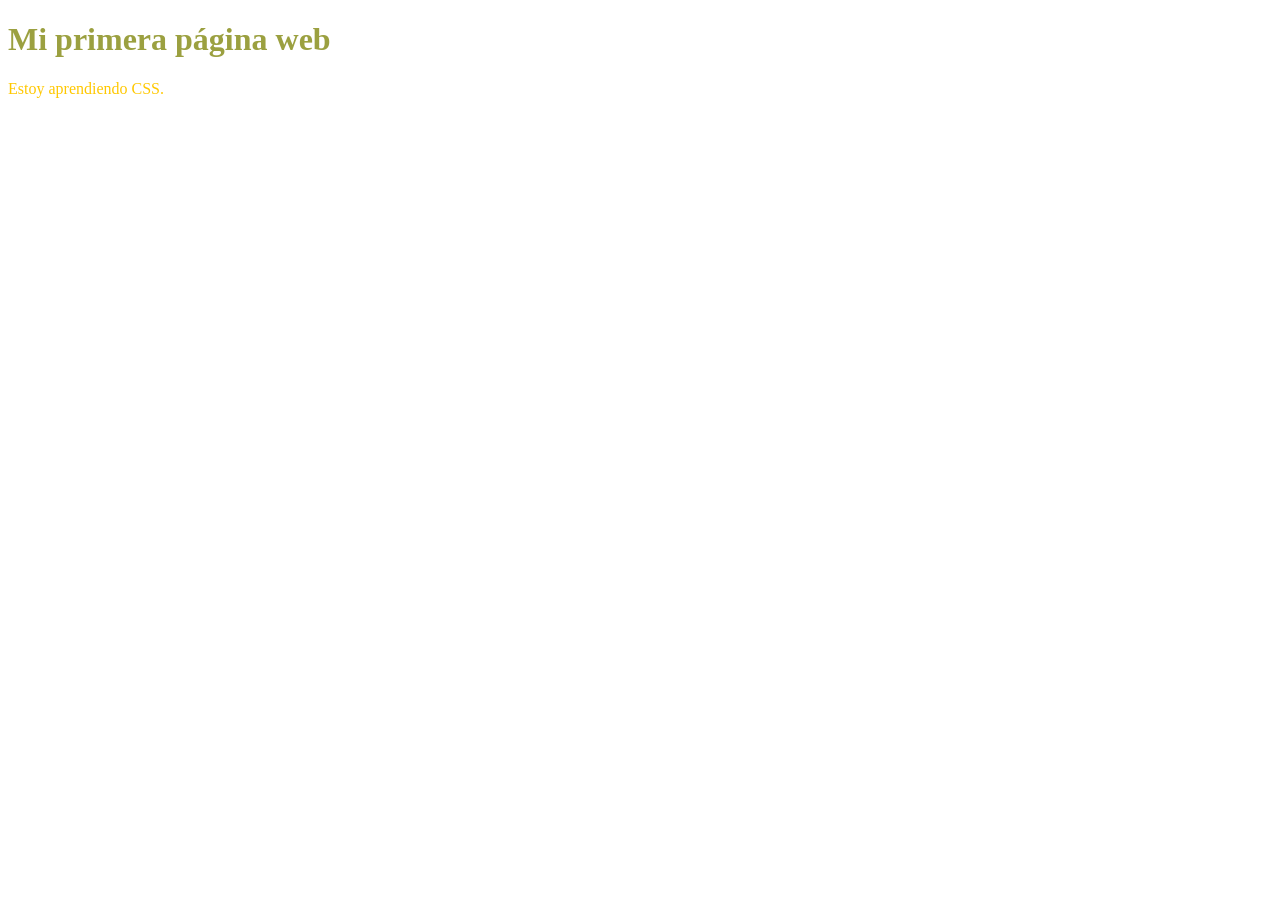
<file: modulo 1/index.html>
<!DOCTYPE html>
<html>
<head>
<title>Mi primera pagina web con css</title>
<link rel="stylesheet" href="style.css">
</head>
<body>
<h1>Mi primera página web</h1>
<p>Estoy aprendiendo CSS.</p>
</body>
</html>
</file>
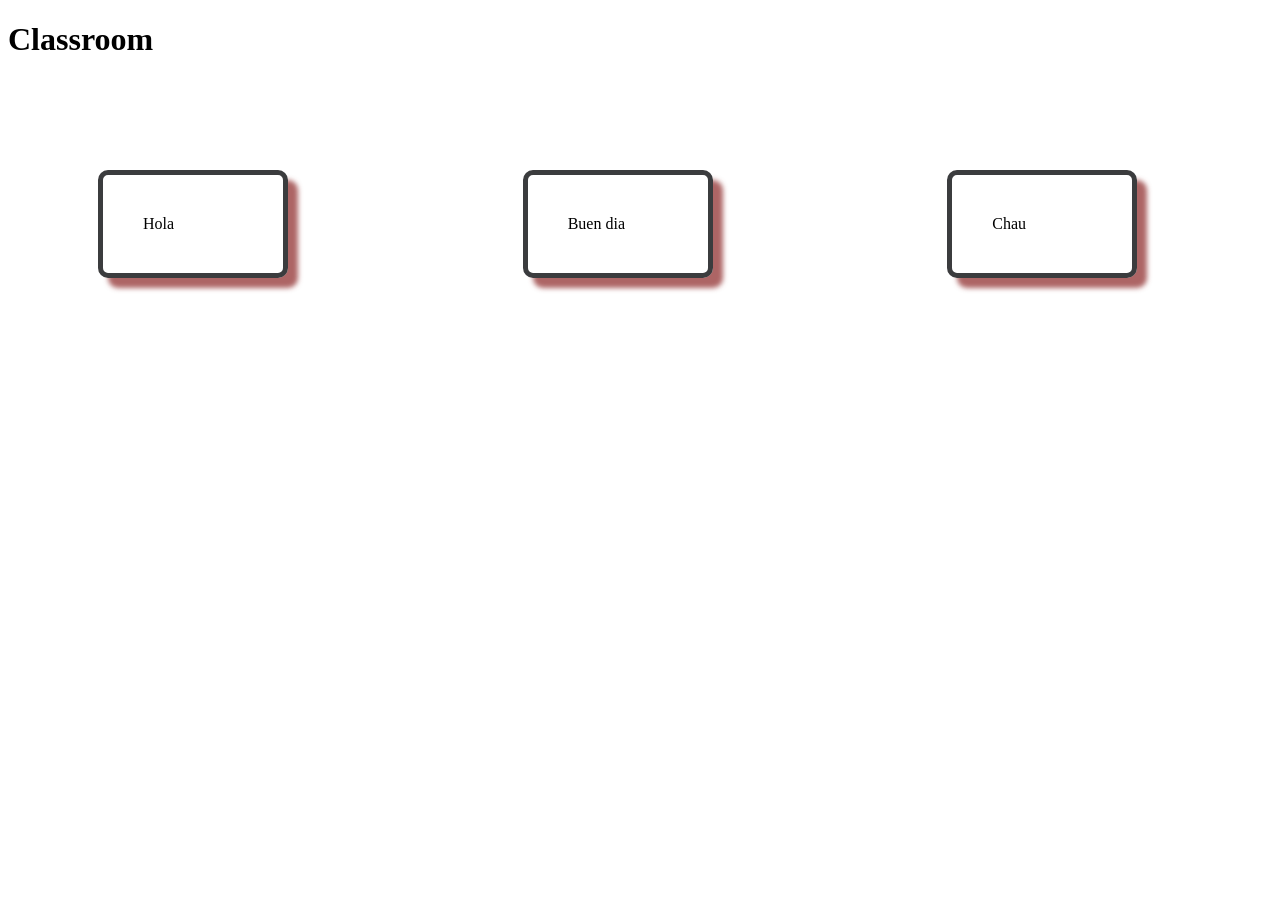
<file: modulo 10/index.html>
<!DOCTYPE html>
<html>
<head>
<title>no se</title>
<link rel="stylesheet" href="style.css">
</head>
<body>
<h1>Classroom
</h1>
<div class="importante">
<div class="card">Hola</div>
<div class="card">Buen dia</div>
<div class="card">Chau</div>
</div>
</body>
</html>
</file>
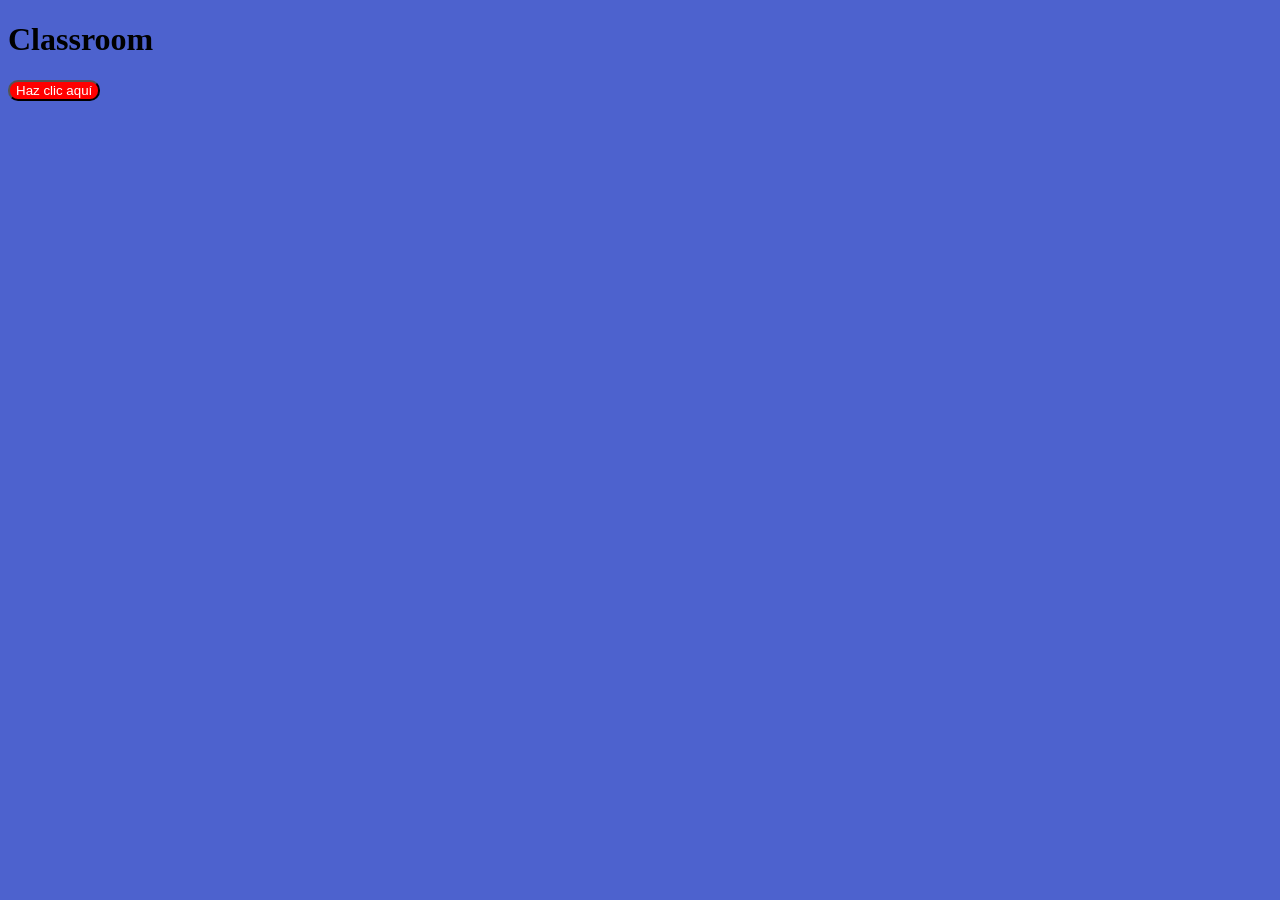
<file: modulo 11/index.html>
<!DOCTYPE html>
<html>
<head>
<title>mi pagina favorita</title>
<link rel="stylesheet" href="style.css">
</head>
<body>
<h1>Classroom</h1>
<button type="button" onclick="miFuncion()">Haz clic aquí</button>
</body>
</html>
</file>
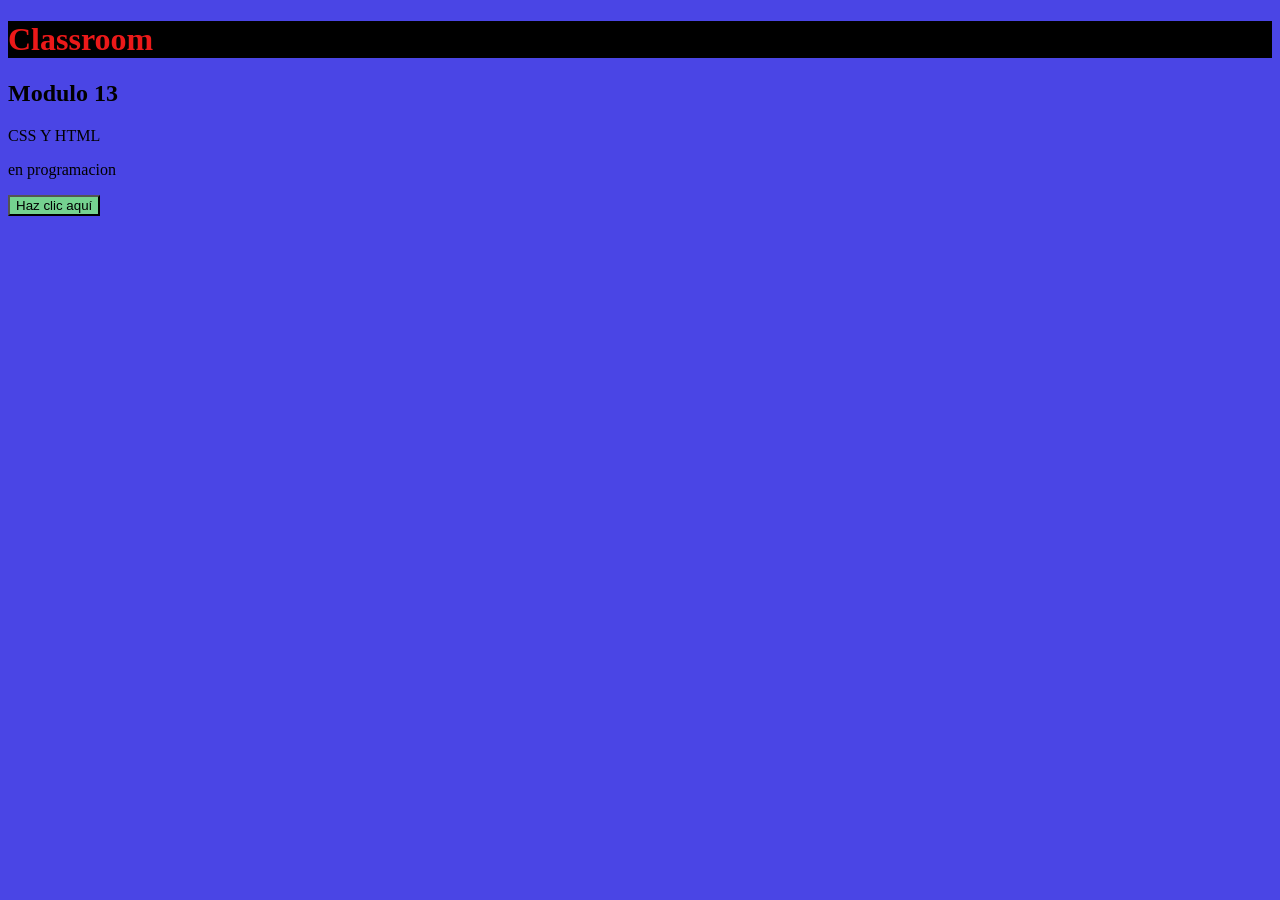
<file: modulo 13/index.html>
<!DOCTYPE html>
<html>
<head>
<title>mi pagina favorita</title>
<link rel="stylesheet" href="style.css">
</head>
<body>
<h1>Classroom</h1>
<h2>Modulo 13</h2>
<p>CSS Y HTML</p>
<p>en programacion</p>
<button type="button" onclick="miFuncion()">Haz clic aquí</button>
</body>
</html>
</file>
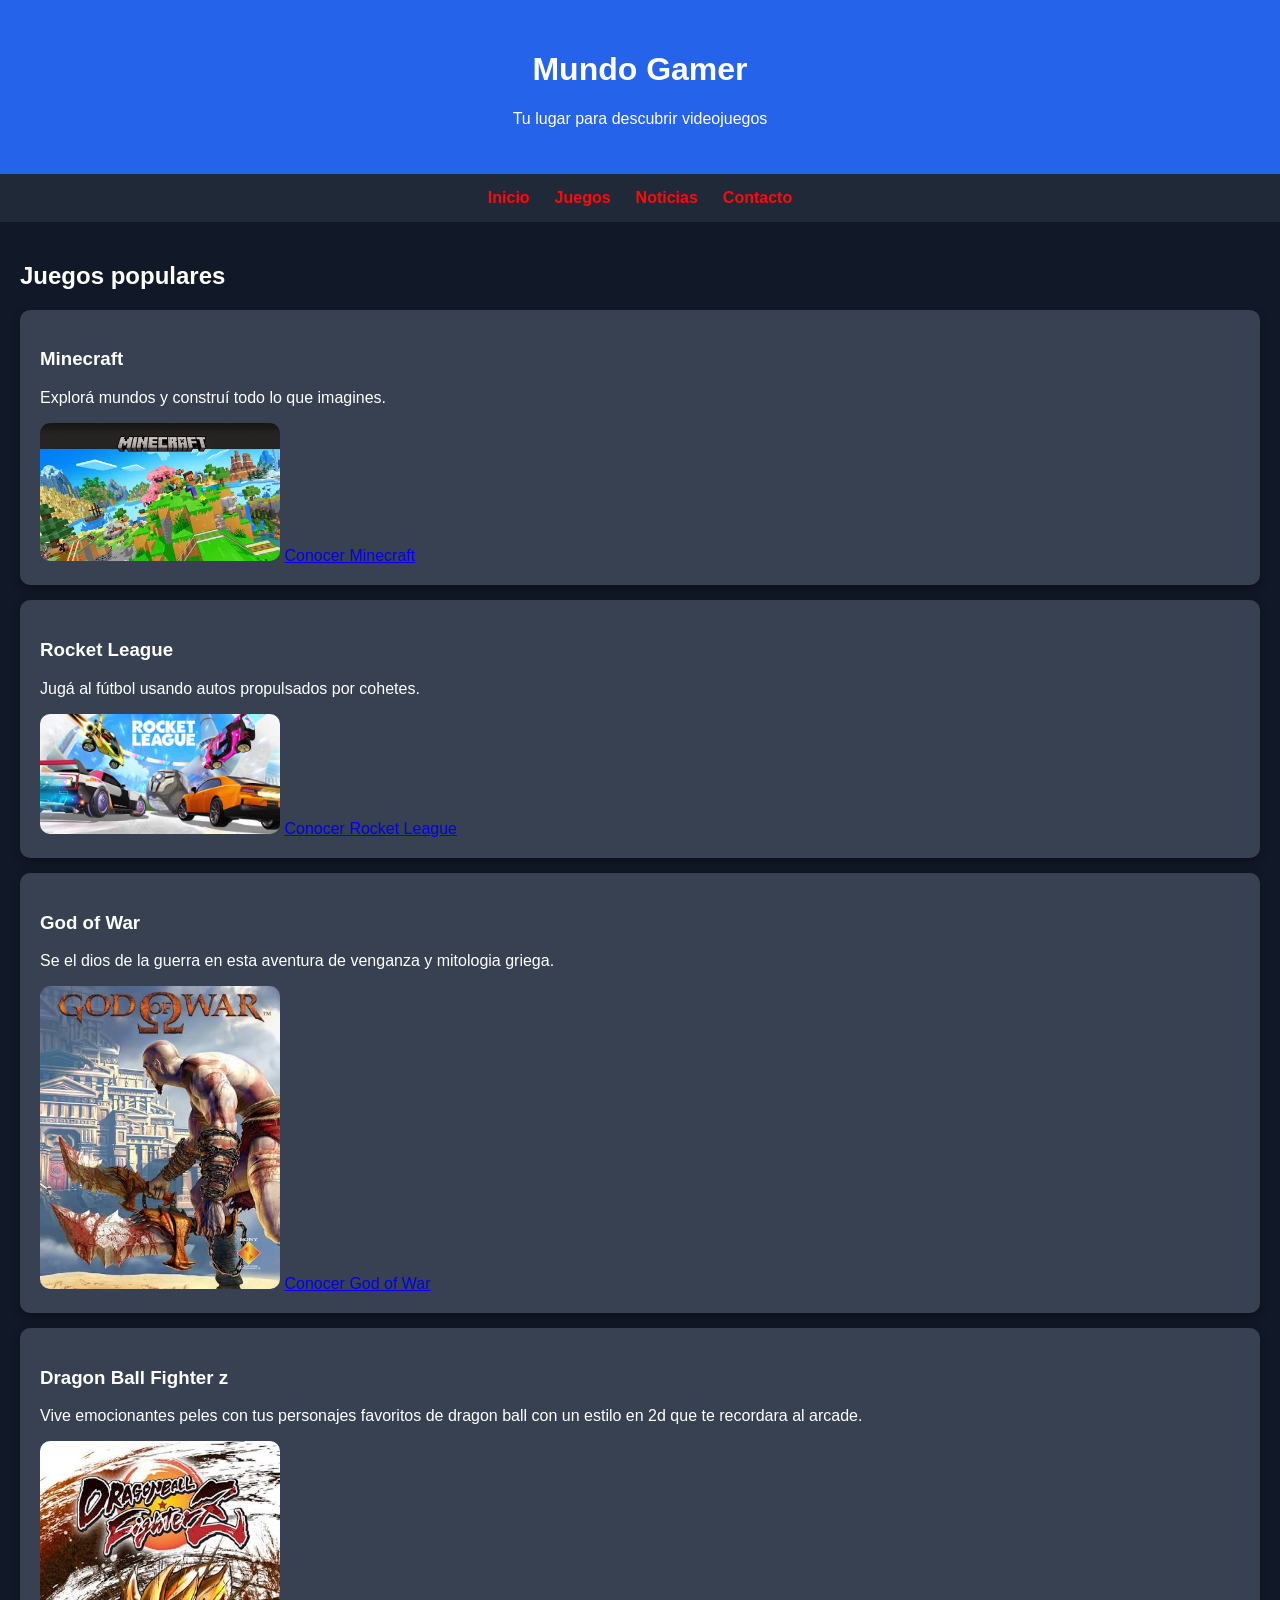
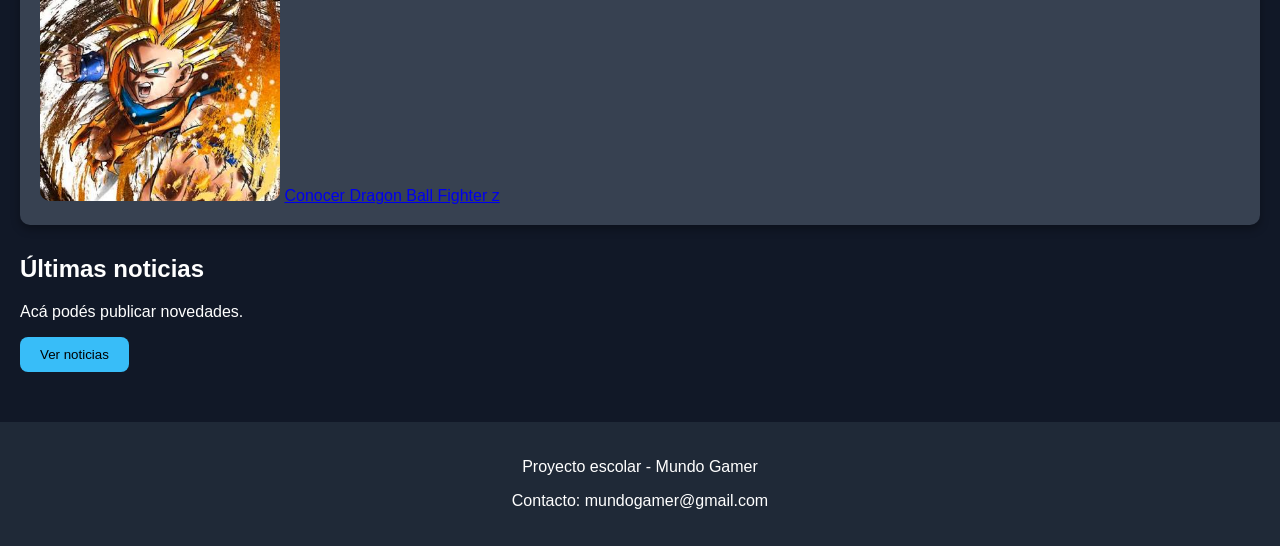
<file: modulo 15 actividad final/index.html>
<!DOCTYPE html>
<html lang="es">
<head>
    <title>Actividad final Jano Lizàrraga</title>
    <link rel="stylesheet" href="style.css">
</head>
<body>

    <header id="inicio">
        <h1>Mundo Gamer</h1>
        <p>Tu lugar para descubrir videojuegos</p>
    </header>

    <nav>
        <a href="#inicio">Inicio</a>
        <a href="#juegos">Juegos</a>
        <a href="#noticias">Noticias</a>
        <a href="#contacto">Contacto</a>
    </nav>

    <main>
        <section id="juegos">
            <h2>Juegos populares</h2>

            <article class="card">
                <h3>Minecraft</h3>
                <p>Explorá mundos y construí todo lo que imagines.</p>
                <img src="img/minecraft.jpg" alt="">
                <a href="https://www.minecraft.net/">Conocer Minecraft</a>
            </article>

            <article class="card">
                <h3>Rocket League</h3>
                <p>Jugá al fútbol usando autos propulsados por cohetes.</p>
                <img src="img/rocket.jpg" alt="">
                <a href="https://www.rocketleague.com/">Conocer Rocket League</a>
            </article>
              <article class="card">
                <h3>God of War</h3>
                <p>Se el dios de la guerra en esta aventura de venganza y mitologia griega.</p>
                <img src="img/god of war.jpg" alt="">
                <a href="https://www.godofwar.com/">Conocer God of War</a>
            </article>
              <article class="card">
                <h3>Dragon Ball Fighter z </h3>
                <p>Vive emocionantes peles con tus personajes favoritos de dragon ball con un estilo en 2d que te recordara al arcade.</p>
                <img src="img/dragonballfighterz.jpg" alt="">
                <a href="https://www.playstation.com/es-ar/games/dragon-ball-fighterz/">Conocer Dragon Ball Fighter z</a>
            </article>
        </section>

        <section id="noticias">
            <h2>Últimas noticias</h2>
            <p>Acá podés publicar novedades.</p>
            <button>Ver noticias</button>
        </section>
    </main>

    <footer id="contacto">
        <p>Proyecto escolar - Mundo Gamer</p>
        <p>Contacto: mundogamer@gmail.com</p>
    </footer>

</body>
</html>
</file>
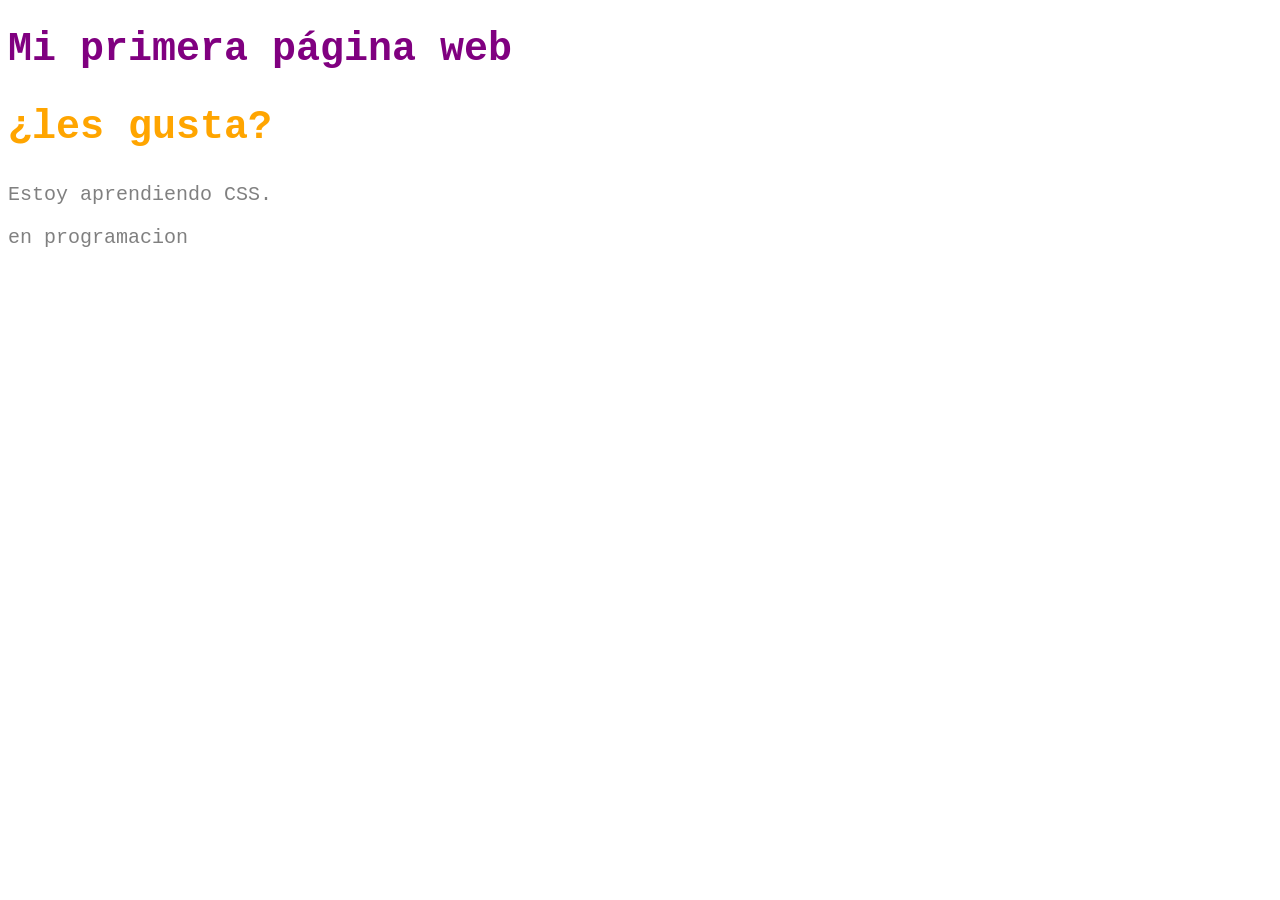
<file: modulo 2/index.html>
<!DOCTYPE html>
<html>
<head>
<title>Mi primera pagina web con css</title>
<link rel="stylesheet" href="style.css">
</head>
<body>
<h1>Mi primera página web</h1>
<h2>¿les gusta?</h2>
<p>Estoy aprendiendo CSS.</p>
<p>en programacion</p>
</body>
</html>
</file>
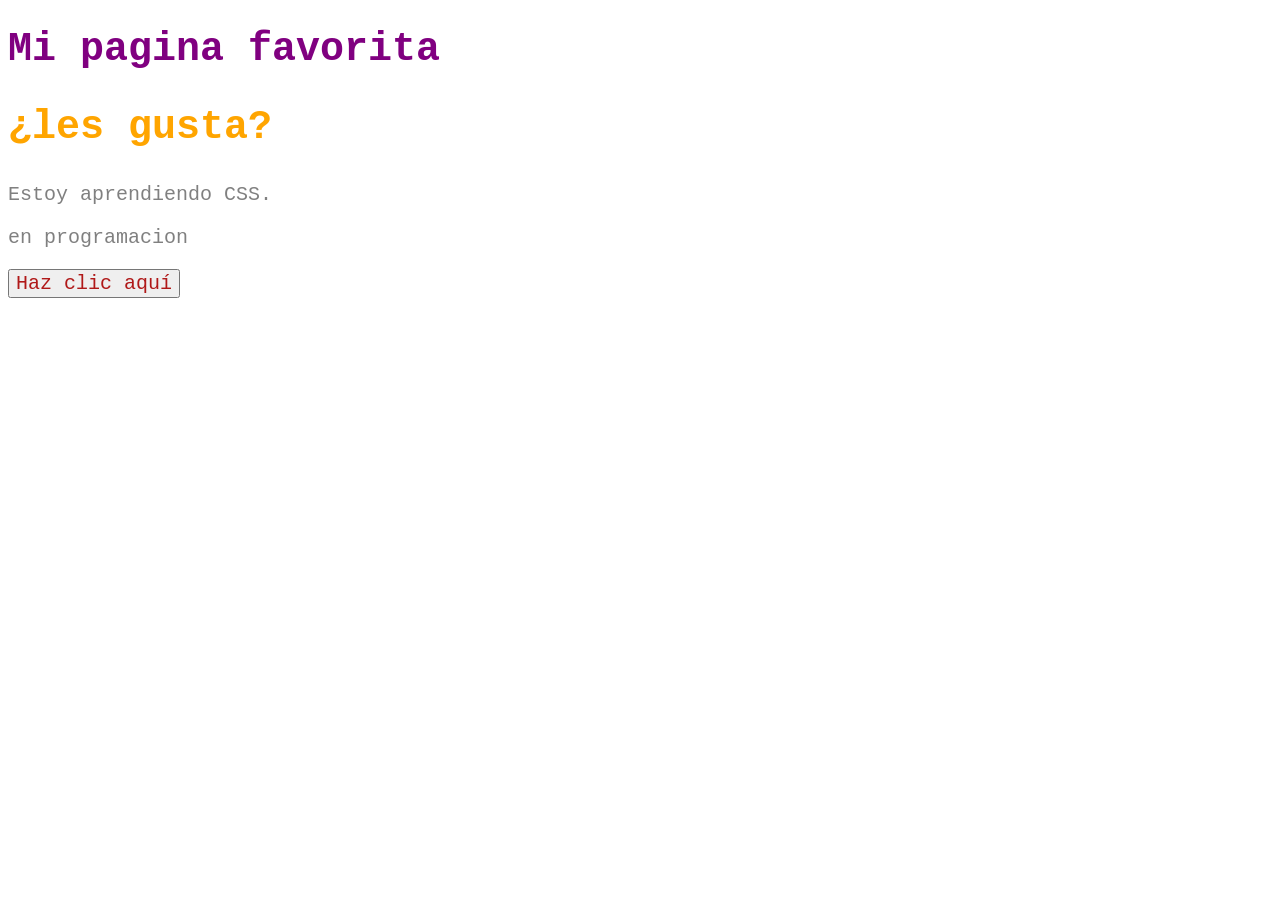
<file: modulo 3/index.html>
<!DOCTYPE html>
<html>
<head>
<title>mi pagina favorita</title>
<link rel="stylesheet" href="style.css">
</head>
<body>
<h1>Mi pagina favorita</h1>
<h2>¿les gusta?</h2>
<p>Estoy aprendiendo CSS.</p>
<p>en programacion</p>
<button type="button" onclick="miFuncion()">Haz clic aquí</button>
</body>
</html>
</file>
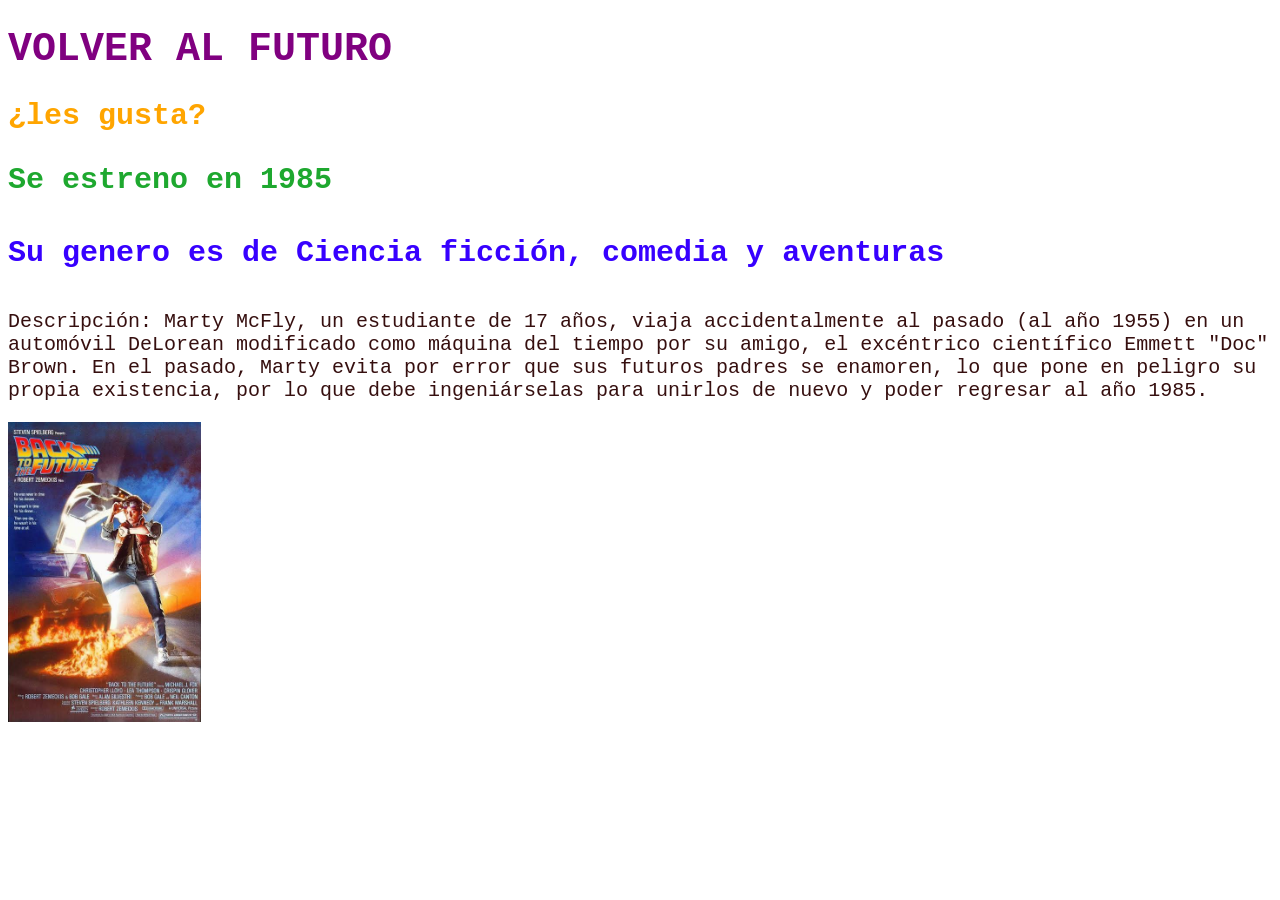
<file: modulo 4/index.html>
<!DOCTYPE html>
<html>
<head>
<title>mi pelicula favorita</title>
<link rel="stylesheet" href="style.css">
</head>
<body>
<h1>VOLVER AL FUTURO</h1>
<h2>¿les gusta?</h2>
<h3>Se estreno en 1985</h3>
<h4>Su genero es de Ciencia ficción, comedia y aventuras</h4>
<p>Descripción: Marty McFly, un estudiante de 17 años, viaja accidentalmente al pasado (al año 1955) en un automóvil DeLorean modificado como máquina del tiempo por su amigo, el excéntrico científico Emmett "Doc" Brown. En el pasado, Marty evita por error que sus futuros padres se enamoren, lo que pone en peligro su propia existencia, por lo que debe ingeniárselas para unirlos de nuevo y poder regresar al año 1985.</p>
<img src="img/volver-al-futuro.jpg" alt="portada">
</body>
</html>
</file>
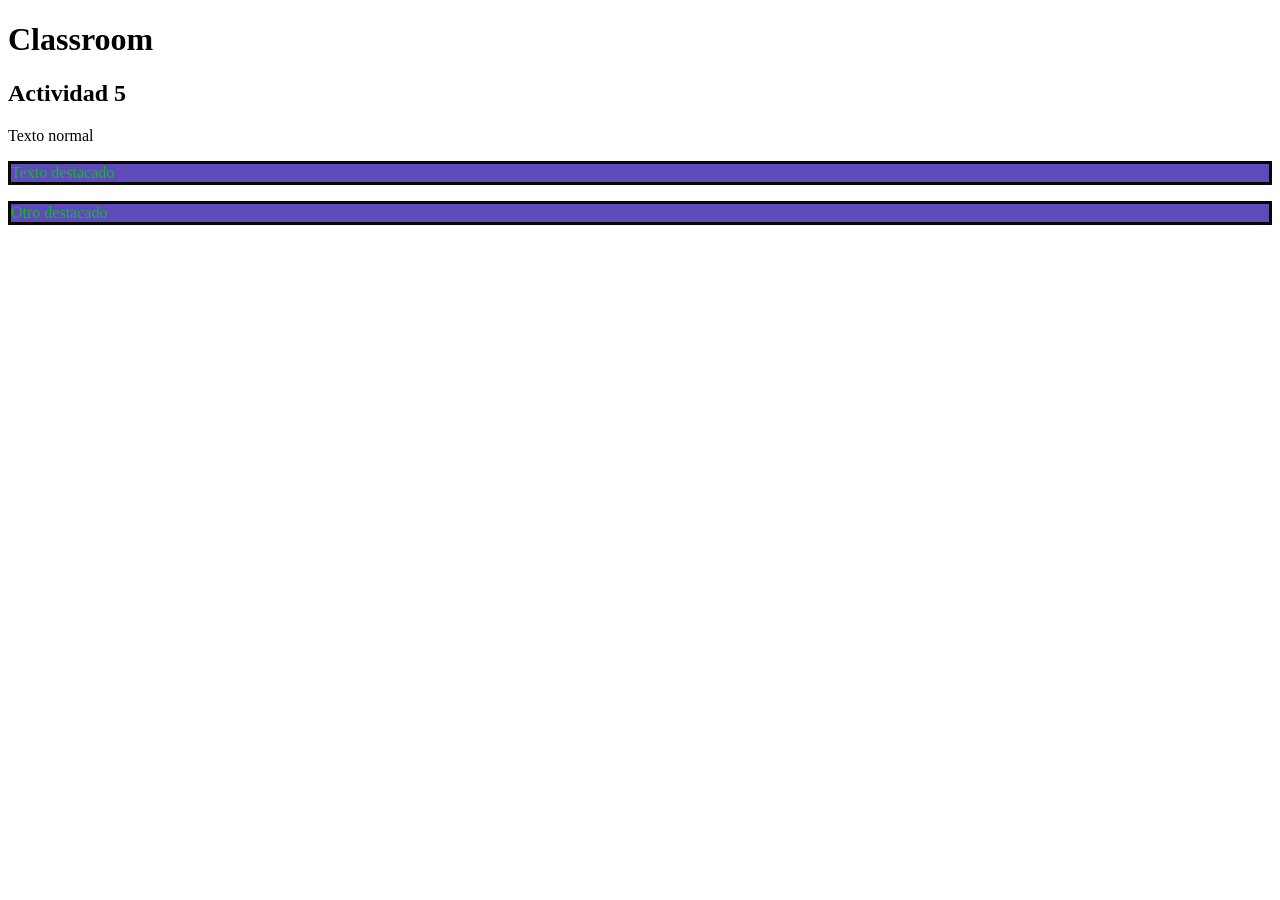
<file: modulo 5/index.html>
<!DOCTYPE html>
<html>
<head>
<title>mi pagina favorita</title>
<link rel="stylesheet" href="style.css">
</head>
<body>
<h1>Classroom</h1>
<h2>Actividad 5</h2>
<p>Texto normal</p>
<p class="destacado">Texto destacado</p>
<p class="destacado">Otro destacado</p>
</body>
</html>
</file>
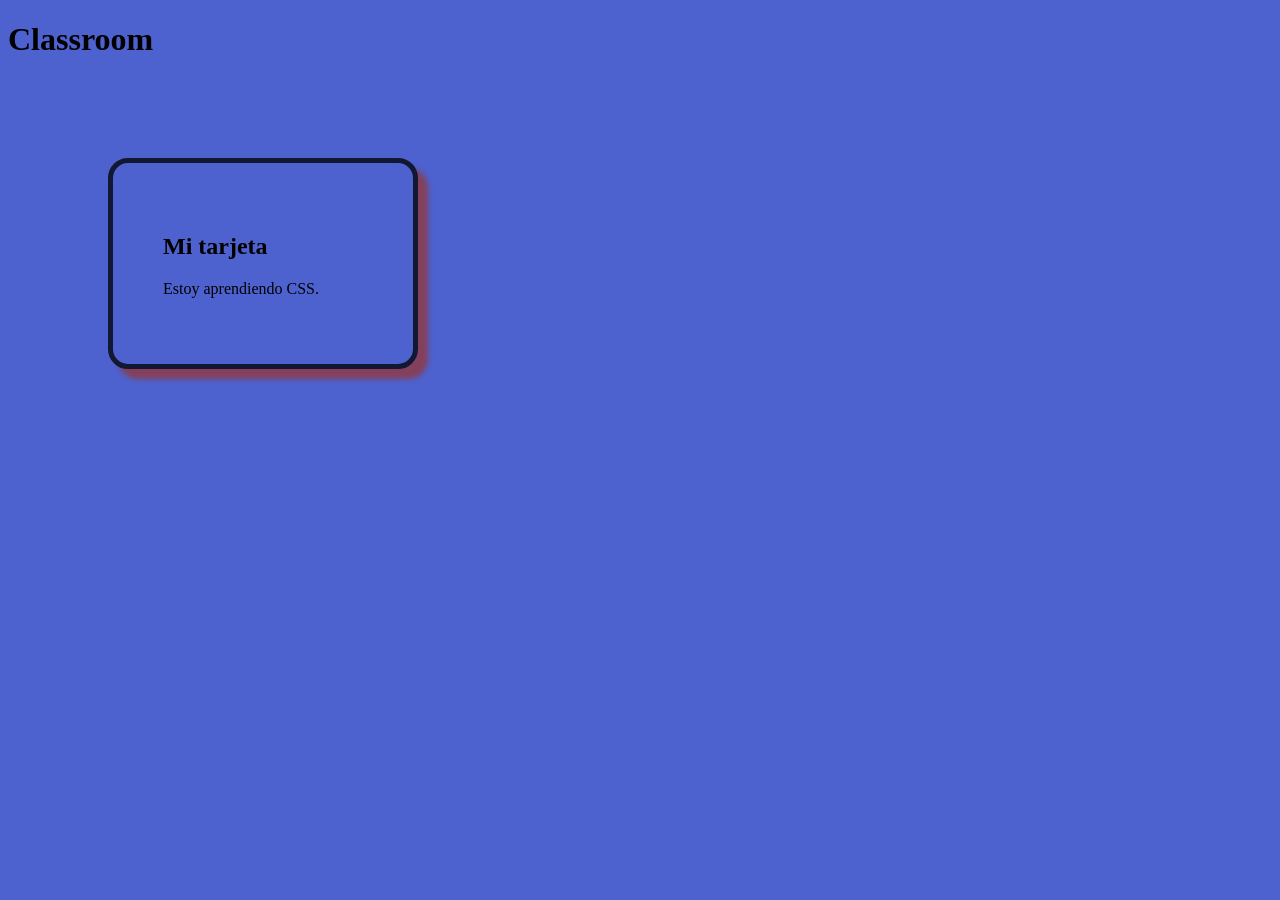
<file: modulo 6/index.html>
<!DOCTYPE html>
<html>
<head>
<title>mi pagina favorita</title>
<link rel="stylesheet" href="style.css">
</head>
<body>
<h1>Classroom</h1>
<div class="card">
<h2>Mi tarjeta</h2>
<p>Estoy aprendiendo CSS.</p>
</div>
</body>
</html>
</file>
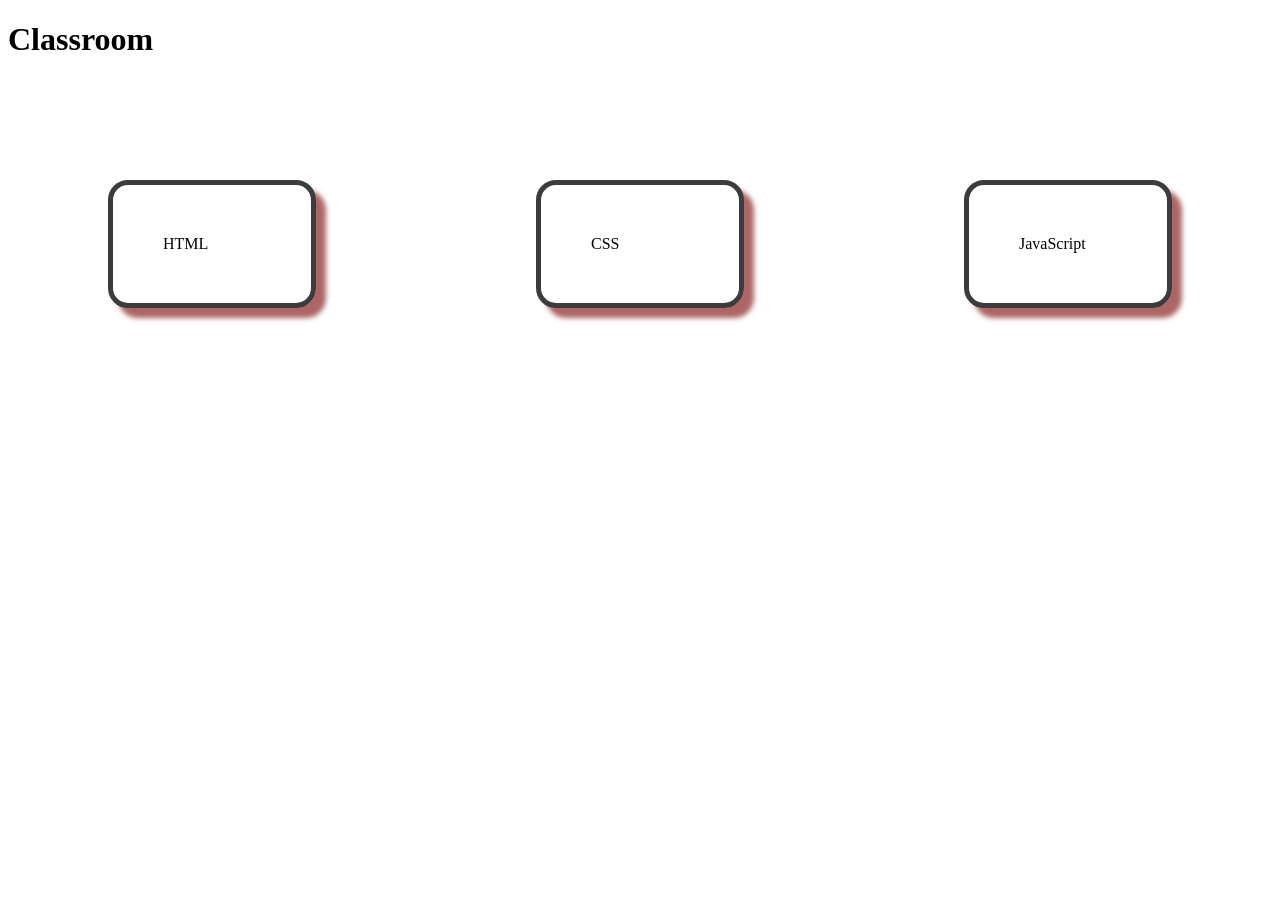
<file: modulo 8/index.html>
<!DOCTYPE html>
<html>
<head>
<title>mi pagina favorita</title>
<link rel="stylesheet" href="style.css">
</head>
<body>
<h1>Classroom</h1>
<div class="contenedor">
<div class="card">HTML</div>
<div class="card">CSS</div>
<div class="card">JavaScript</div>
</div>
</body>
</html>
</file>
<file: modulo 1/style.css>
h1 {
color: rgb(138, 143, 30, 0.852);
}
p {
color: rgb(255, 200, 0);
}
</file>
<file: modulo 10/style.css>
.card {
width: 100px;
padding: 40px;
margin: 90px;
border: 5px solid rgba(1, 2, 5, 0.769);
border-radius: 10px;
box-shadow: 10px 10px 5px rgba(148, 55, 55, 0.769);
}
.importante {
display: flex;
justify-content: center;
align-items: center;
gap: 10px;
}
.importante {
display: grid;
grid-template-columns: repeat(3, 1fr);
gap: 10px;
}
@media (max-width: 600px) {
.importante {
grid-template-columns: 1fr;
}
}
</file>
<file: modulo 11/style.css>
button:hover {
transform: scale(1.05);
}
button {
transition: 0.3s;
}
body {
background-color: rgb(77, 98, 206);
}
button {
 color: white;
 background-color: red;
 border-radius: 10px;
 }
</file>
<file: modulo 13/style.css>
:root {
--principal: #4a45e5;
--secundario: #000000;
--fondo: #75d290;
--2do: #ec1919;
} 
body {
    background-color: var(--principal);
    } 
button {
    color: var(--secundario);
    background-color: var(--fondo);
    }
    h1 {
    color: var(--2do);
    background-color: var(--secundario);
    }
</file>
<file: modulo 15 actividad final/style.css>
/* Diseño general */
body {
    margin: 0;
    font-family: Arial, sans-serif;
    background-color: #111827;
    color: white;
}

/* Encabezado */
header {
    background-color: #2563eb;
    text-align: center;
    padding: 30px;
}

/* Menú de navegación */
nav {
    background-color: #1f2937;
    display: flex;
    justify-content: center;
    gap: 25px;
    padding: 15px;
}

/* Enlaces del menú */
nav a {
    color: rgb(255, 10, 10);
    text-decoration: none;
    font-weight: bold;
    transition: 0.5s;
}

nav a:hover {
    color: #38bdf8;
    scale: (1.5);
}

main {
    padding: 20px;
}

section {
    margin-bottom: 30px;
}


.card {
    background-color: #374151;
    padding: 20px;
    margin: 15px 0;
    border-radius: 10px;
    box-shadow: 0 4px 10px #00000055;
}


button {
    background-color: #38bdf8;
    border: none;
    padding: 10px 20px;
    border-radius: 8px;
    cursor: pointer;
}

footer {
    background-color: #1f2937;
    text-align: center;
    padding: 20px;
}

@media (max-width: 600px) {
    nav {
        flex-direction: column;
        align-items: center;
        gap: 12px;
    }
}
img {
    width: 20%;
    size: 40px;
    border-radius: 10px;
}
button:hover {
transform: scale(1.05);
}
</file>
<file: modulo 2/style.css>
h1 {
color: purple;
font-family: courier new;
font-size: 40px;
}
h2 {
color: orange;
font-family: courier new;
font-size: 40px;
}
p {
color: gray;
font-family: courier new;
font-size: 20px;
}
</file>
<file: modulo 3/style.css>
h1 {
color: purple;
font-family: courier new;
font-size: 40px;
}
h2 {
color: orange;
font-family: courier new;
font-size: 40px;
}
p {
color: gray;
font-family: courier new;
font-size: 20px;
}
button {
color: rgb(176, 25, 25);
font-family: courier new;
font-size: 20px;
}
</file>
<file: modulo 4/style.css>
h1 {
color: purple;
font-family: courier new;
font-size: 40px;
}
h2 {
color: orange;
font-family: courier new;
font-size: 30px;
}
h3 {
color: rgb(30, 168, 47);
font-family: courier new;
font-size: 30px;
}
h4 {
color: rgb(55, 0, 255);
font-family: courier new;
font-size: 30px;
}
p {
color: rgb(54, 15, 15);
font-family: courier new;
font-size: 20px;
}
img {
height : 300px;
}
</file>
<file: modulo 5/style.css>
.destacado {
border-color: rgb(9, 8, 0);
border-style: solid;
color: rgb(21, 183, 46);
background-color: rgba(48, 21, 168, 0.772);
}
</file>
<file: modulo 6/style.css>
.card {
width: 200px;
padding: 50px;
margin: 100px;
border: 5px solid rgba(1, 2, 5, 0.769);
border-radius: 20px;
box-shadow: 10px 10px 5px rgba(148, 55, 55, 0.769);
}
body {
background-color: rgb(77, 98, 206);
}
</file>
<file: modulo 8/style.css>
.card {
width: 200px;
padding: 50px;
margin: 100px;
border: 5px solid rgba(1, 2, 5, 0.769);
border-radius: 20px;
box-shadow: 10px 10px 5px rgba(148, 55, 55, 0.769);
}
.contenedor {
display: flex;
justify-content: center;
align-items: center;
gap: 20px;
}
</file>
